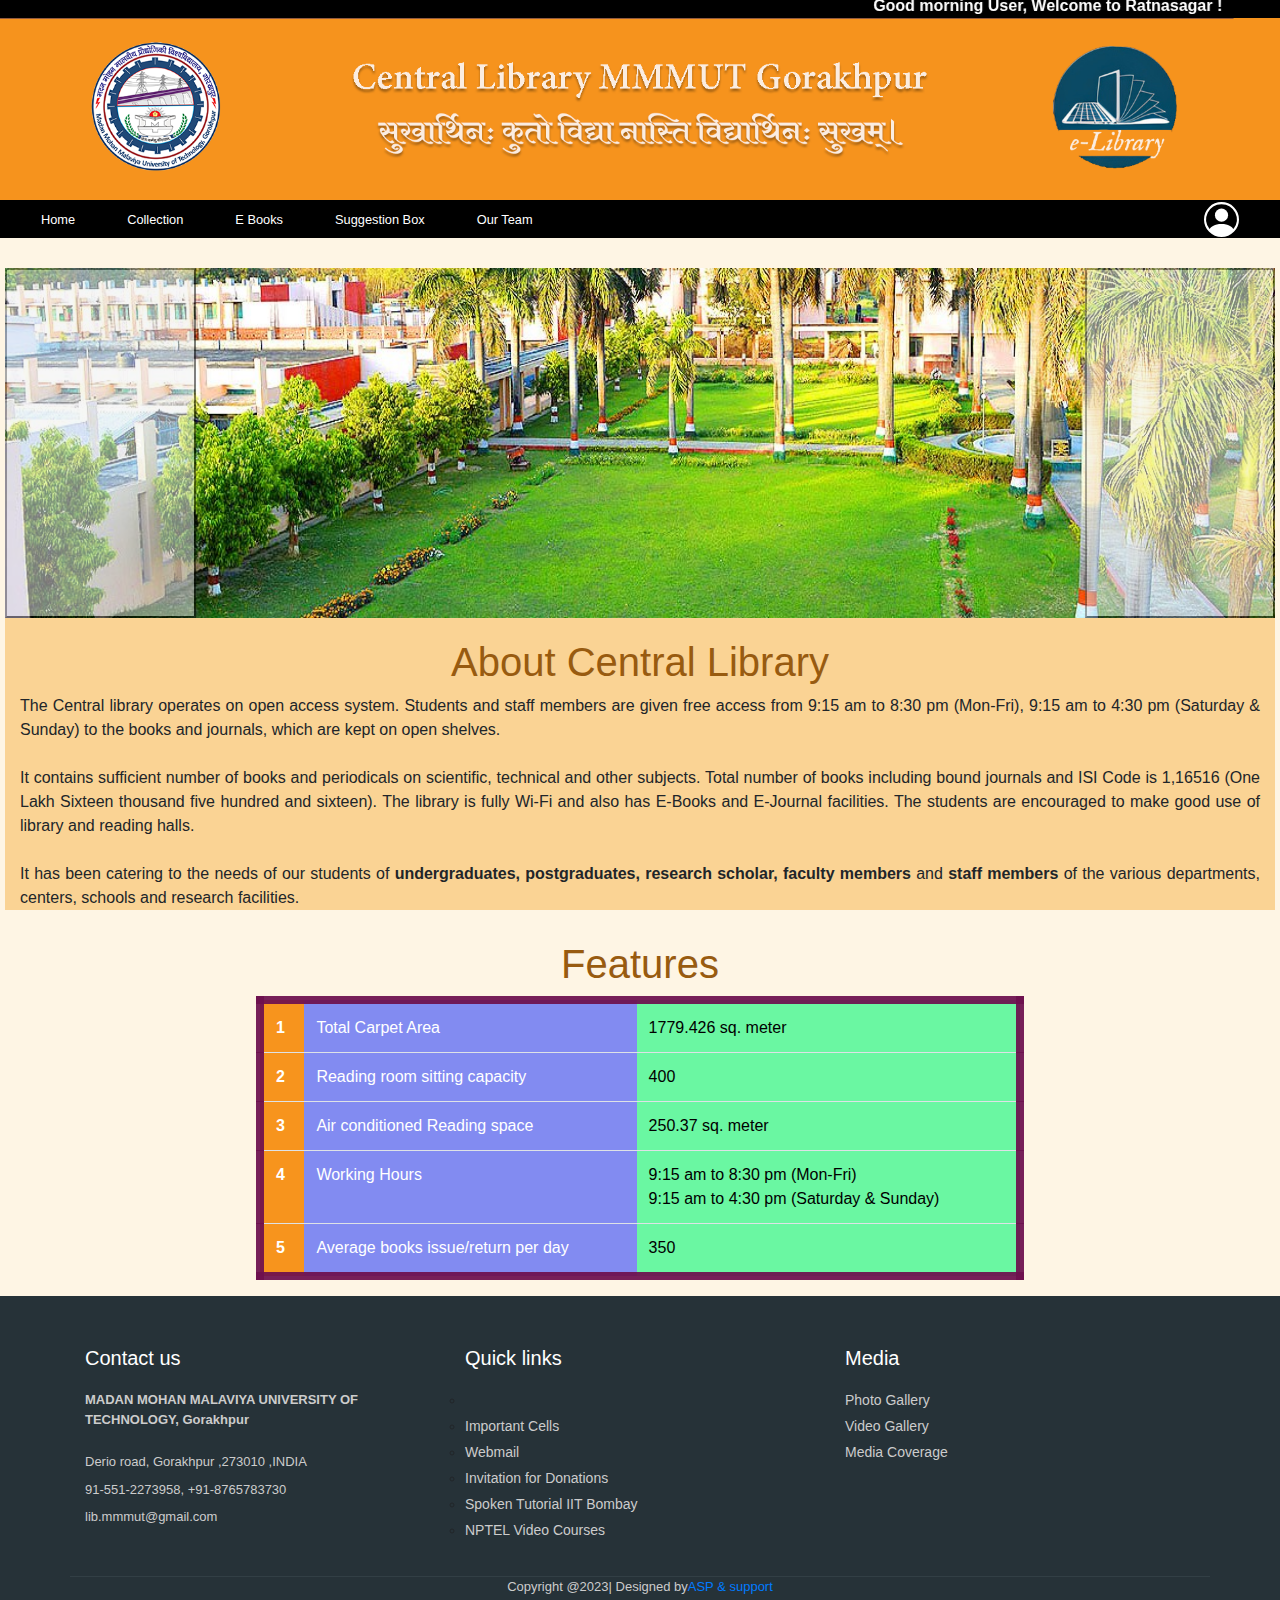
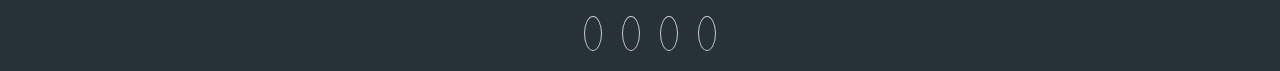
<file: index.html>
<!DOCTYPE html>
<html lang="en">
<head>
    <meta charset="UTF-8">
    <meta http-equiv="X-UA-Compatible" content="IE=edge">
    <meta name="viewport" content="width=device-width, initial-scale=1.0">
    <title>RS Central Library</title>
    <link rel="icon" type="image/png" href="logo.png"/>
    <link rel="stylesheet" href="index.css">
    <link rel="stylesheet" href="keyframes.css">
    <link href="https://cdn.jsdelivr.net/npm/bootstrap@5.3.0-alpha1/dist/css/bootstrap.min.css" rel="stylesheet" integrity="sha384-GLhlTQ8iRABdZLl6O3oVMWSktQOp6b7In1Zl3/Jr59b6EGGoI1aFkw7cmDA6j6gD" crossorigin="anonymous">
    <script src="https://cdn.jsdelivr.net/npm/bootstrap@5.3.0-alpha1/dist/js/bootstrap.bundle.min.js" integrity="sha384-w76AqPfDkMBDXo30jS1Sgez6pr3x5MlQ1ZAGC+nuZB+EYdgRZgiwxhTBTkF7CXvN" crossorigin="anonymous"></script>.

    <!-- footer  -->
    
<link href="//maxcdn.bootstrapcdn.com/bootstrap/4.1.1/css/bootstrap.min.css" rel="stylesheet" id="bootstrap-css">
<script src="//maxcdn.bootstrapcdn.com/bootstrap/4.1.1/js/bootstrap.min.js"></script>
<script src="//cdnjs.cloudflare.com/ajax/libs/jquery/3.2.1/jquery.min.js"></script>
<!------ Include the above in your HEAD tag ---------->

<link rel="stylesheet" href="https://stackpath.bootstrapcdn.com/bootstrap/4.1.3/css/bootstrap.min.css" integrity="sha384-MCw98/SFnGE8fJT3GXwEOngsV7Zt27NXFoaoApmYm81iuXoPkFOJwJ8ERdknLPMO" crossorigin="anonymous">
<link rel="stylesheet" href="https://use.fontawesome.com/releases/v5.2.0/css/all.css" integrity="sha384-hWVjflwFxL6sNzntih27bfxkr27PmbbK/iSvJ+a4+0owXq79v+lsFkW54bOGbiDQ" crossorigin="anonymous">
<!-- ................ -->


<!-- ................ -->
</head>
<body id="body"> 
  <div class="head">
        
    <div id="up">
      <marquee class="markus" width="100%" scrollamount="6"  behavior="alternate"> Good morning User, Welcome to Ratnasagar !</marquee>
      <marquee class="markus" id="mark2" width="100%" scrollamount="3"  > Good morning User, Welcome to Ratnasagar !</marquee>
        <img src="header.png" alt="" width="100%" height="100%">
    </div>
   
    <nav class="navbar2 nav sticky-top bg-body-tertiary">
      
      <div class="navbar2 container-fluid">
          <button type="button" class="btn btn-info hb" onclick="window.location.href = 'index.html';">Home </button>
          <button type="button" class="btn btn-info hb" ><a href="https://pritish-tomar.github.io/collection/" target="_blank">Collection</a> </button>
          <button type="button" class="btn btn-info hb" ><a href="http://www.mmmut.ac.in/Ebook" target="_blank">E Books</a> </button>
          <button type="button" class="btn btn-info hb" onclick="window.location.href = 'suggestion.html';">Suggestion Box</button>
          <button type="button" class="btn btn-info hb" onclick="window.location.href = 'team.html';">Our Team</button>
         <a href="form.html" id="pro"><img src="profile2.svg"width="100%" height="100%" alt="Login"></a>
       
        
        
        </nav>
            </div>


    <div id="mid">

  
    <div id="carouselExampleInterval" class="carousel slide mid1" data-bs-ride="carousel" >
        <div class="carousel-inner mid1">
          <div class="carousel-item " data-bs-interval="10000" id="mid1">
            <img src="sp1.jpg" class="d-block w-100 mid1" alt="...">
          </div>
          <div class="carousel-item active" data-bs-interval="2000">
            <img src="sp2.jpeg" class="d-block w-100 mid1" alt="...">
          </div>
          <div class="carousel-item">
            <img src="sp3.jpg" class="d-block w-100 mid1" alt="...">
          </div>
        </div>
        <button class="carousel-control-prev" type="button" data-bs-target="#carouselExampleInterval" data-bs-slide="prev">
          <span class="carousel-control-prev-icon" aria-hidden="true"></span>
          <span class="visually-hidden">Previous</span>
        </button>
        <button class="carousel-control-next" type="button" data-bs-target="#carouselExampleInterval" data-bs-slide="next">
          <span class="carousel-control-next-icon" aria-hidden="true"></span>
          <span class="visually-hidden">Next</span>
        </button>
      </div>

      <!-- <div class="list-group mid2">
  <a href="#" class="list-group-item list-group-item-action">Fully Automated issue and return of books</a>

  <a href="#" class="list-group-item list-group-item-action list-group-item-primary">Fully Wi-Fi</a>
  <a href="#" class="list-group-item list-group-item-action list-group-item-secondary">OPAC (Online Public Access Catalogue) is available for 24X7 on Intranet</a>
 
  
  
  <a href="#" class="list-group-item list-group-item-action list-group-item-info">CCTV Network</a>
  <a href="#" class="list-group-item list-group-item-action list-group-item-light">Air Conditioned Reading Room Facility (1 No.)</a>
  <a href="#" class="list-group-item list-group-item-action list-group-item-dark">Air Conditioned E-Library cum Reading Room Facility (1No.)</a>
</div> -->





<div id="about">
  <h1 class="heading1"> About Central Library</h1>
  <p>The Central library operates on open access system. Students and staff members are given free access from 9:15 am to 8:30 pm (Mon-Fri), 9:15 am to 4:30 pm (Saturday & Sunday) to the books and journals, which are kept on open shelves.</p>
  <br>
  <p>It contains sufficient number of books and periodicals on scientific, technical and other subjects. Total number of books including bound journals and ISI Code is 1,16516 (One Lakh Sixteen thousand five hundred and sixteen). The library is fully Wi-Fi and also has E-Books and E-Journal facilities. The students are encouraged to make good use of library and reading halls.</p>
  <br>
  <p>It has been catering to the needs of our students of <b> undergraduates, postgraduates, research scholar, faculty members</b> and <b>staff members</b> of the various departments, centers, schools and research facilities.</p>

</div>
<!-- about endsssssss -->
    </div>


<div class="fea">
<h1 class="heading1"> Features</h1>


<table class="table ">
  
  <tbody class="table-group-divider tab">
    <tr>
      <th scope="row" id="num">1</th>
      <td class="td1">Total Carpet Area</td>
      <td class="td2">1779.426 sq. meter</td>
      
    </tr>
    <tr>
      <th scope="row" id="num">2</th>
      <td class="td1">	Reading room sitting capacity</td>
      <td class="td2">400</td>
      
      
    </tr>
    <tr>
      <th scope="row" id="num">3</th>
      <td class="td1">Air conditioned Reading space</td>
      <td class="td2">250.37 sq. meter</td>
      
    </tr>
    <tr>
      <th scope="row" id="num">4</th>
      <td class="td1">Working Hours</td>
      <td class="td2">9:15 am to 8:30 pm (Mon-Fri) <br>
        9:15 am to 4:30 pm (Saturday & Sunday)</td>
      
      
    </tr>
    <tr>
      <th scope="row" id="num">5</th>
      <td class="td1">Average books issue/return per day</td >
      <td class="td2">350</td>
      
    </tr>
  </tbody>
</table>
</div>
<!-- .......................................-->
 

<!--footer starts from here-->
<footer class="footer">
  <div class="container bottom_border">
      <div class="row">
          <div class=" col-sm-4 col-md col-sm-4  col-12 col">
              <h5 class="headin5_amrc col_white_amrc pt2">Contact us</h5>
              <!--headin5_amrc-->
              <p class="mb10"><b> MADAN MOHAN MALAVIYA UNIVERSITY OF TECHNOLOGY, Gorakhpur </b></p>
              <p><i class="fa fa-location-arrow"></i> Derio road, Gorakhpur ,273010 ,INDIA </p>
              <p><i class="fa fa-phone"></i> 91-551-2273958, +91-8765783730 </p>
              <p><i class="fa fa fa-envelope"></i> lib.mmmut@gmail.com </p>


          </div>


          <div class=" col-sm-4 col-md  col-6 col">
              <h5 class="headin5_amrc col_white_amrc pt2">Quick links</h5>
              <!--headin5_amrc-->
              <ul class="footer_ul_amrc">
                  <ul>
                              
                      <li class="hasdrop"><li class="hasdrop"><a href="http://www.mmmut.ac.in/ImportantCells">Important Cells</a></li>
                      <li><a href="https://portal.office.com/" target="_blank">Webmail</a></li>
                      <li class="hasdrop"><a href="http://www.mmmut.ac.in/PDF/Regulations_for_Endowment-24_6.pdf" target="_blank">Invitation for Donations</a></li>
                      <li class="hasdrop"><a href=" http://www.mmmut.ac.in/pdf/SpokenTutorial.pdf" target="_blank">Spoken Tutorial IIT Bombay</a></li>
                      <li class="hasdrop"><a href="#">NPTEL Video Courses</a></li>
                  </ul>
              </ul>
              <!--footer_ul_amrc ends here-->
          </div>


          <div class=" col-sm-4 col-md  col-6 col">
              <h5 class="headin5_amrc col_white_amrc pt2">Media </h5>
              <!--headin5_amrc-->
              <ul class="footer_ul_amrc">
                  <li><a href="http://www.mmmut.ac.in/Photogallary1.aspx">Photo Gallery</a></li>
                  <li><a href="http://www.mmmut.ac.in/video_youtube.aspx">Video Gallery</a></li>
                  <li><a href="http://www.mmmut.ac.in/ViewMediaCoverage.aspx">Media Coverage</a></li>
                 
              </ul>
              <!--footer_ul_amrc ends here-->
          </div>



          <!--footer_ul2_amrc ends here-->

      </div>
  </div>


  <div class="container">

      <!--foote_bottom_ul_amrc ends here-->
      <p class="text-center">Copyright @2023| Designed by<a href="#" >ASP & support</a></p>

      <ul class="social_footer_ul">
          <li><a href="http://wwwfacebook.com/mmmut.ac.in"><i class="fab fa-facebook-f"></i></a></li>
          <li><a href="http://twitter.com/MmmutOfficial"><i class="fab fa-twitter"></i></a></li>
          <li><a href="https://www.linkedin.com/school/madan-mohan-malaviya-university-of-technology"><i
                      class="fab fa-linkedin"></i></a></li>
          <li><a href="http://youtbe.com/mmmut1"><i class="fab fa-youtube"></i></a></li>

      </ul>
      <!--social_footer_ul ends here-->
  </div>

  
</footer>




<script src="https://code.jquery.com/jquery-3.3.1.slim.min.js" integrity="sha384-q8i/X+965DzO0rT7abK41JStQIAqVgRVzpbzo5smXKp4YfRvH+8abtTE1Pi6jizo" crossorigin="anonymous"></script>
<script src="https://cdnjs.cloudflare.com/ajax/libs/popper.js/1.14.3/umd/popper.min.js" integrity="sha384-ZMP7rVo3mIykV+2+9J3UJ46jBk0WLaUAdn689aCwoqbBJiSnjAK/l8WvCWPIPm49" crossorigin="anonymous"></script>
<script src="https://stackpath.bootstrapcdn.com/bootstrap/4.1.3/js/bootstrap.min.js" integrity="sha384-ChfqqxuZUCnJSK3+MXmPNIyE6ZbWh2IMqE241rYiqJxyMiZ6OW/JmZQ5stwEULTy" crossorigin="anonymous"></script>
</body>
</html>
</file>
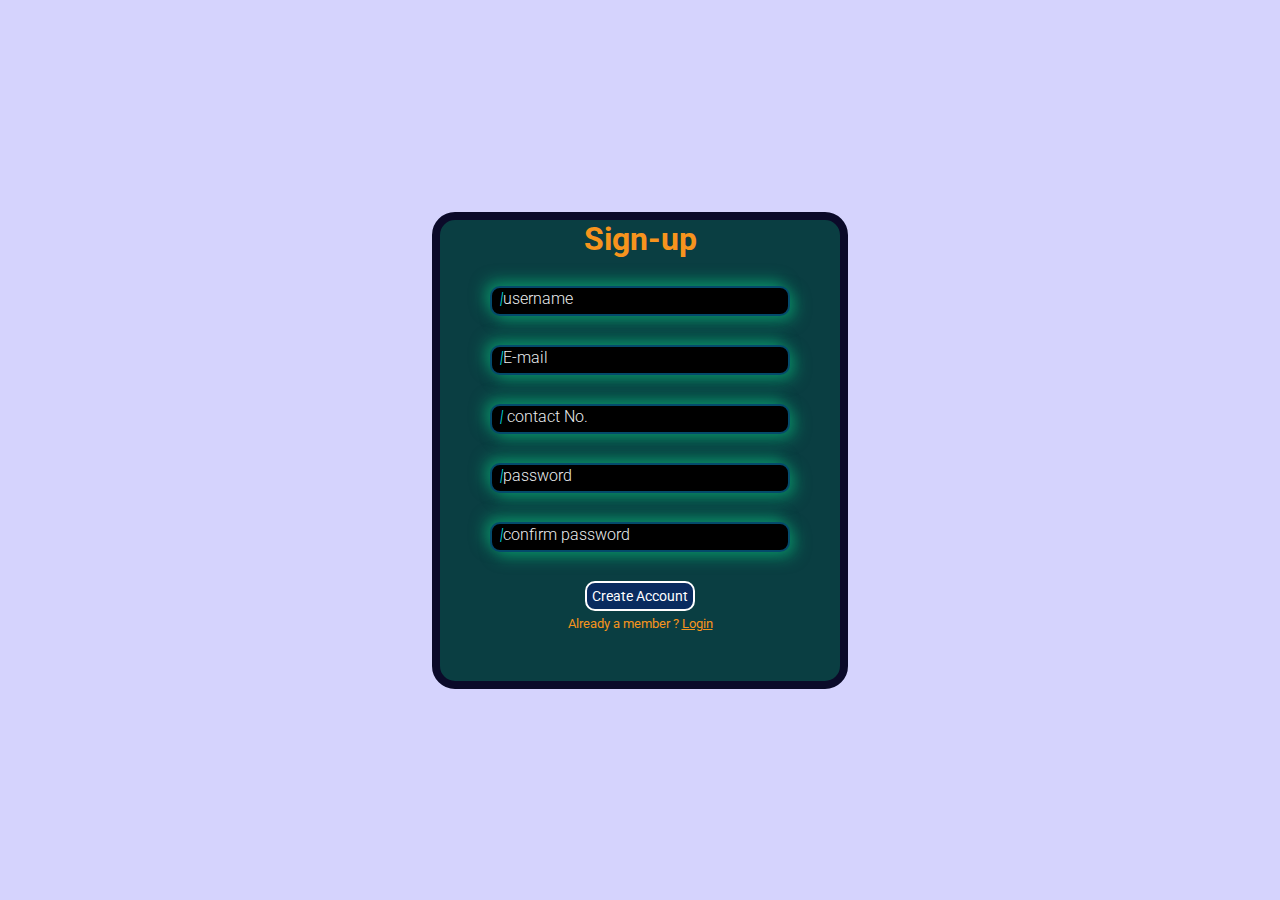
<file: form.html>
<!DOCTYPE html>
<html lang="en">
<head>
    <meta charset="UTF-8">
    <meta http-equiv="X-UA-Compatible" content="IE=edge">
    <meta name="viewport" content="width=device-width, initial-scale=1.0">
    <title>RS Sign-in</title>
    <link rel="icon" type="image/png" href="logo.png"/>
    <link rel="stylesheet" href="https://cdnjs.cloudflare.com/ajax/libs/font-awesome/6.2.1/css/all.min.css" integrity="sha512-MV7K8+y+gLIBoVD59lQIYicR65iaqukzvf/nwasF0nqhPay5w/9lJmVM2hMDcnK1OnMGCdVK+iQrJ7lzPJQd1w==" crossorigin="anonymous" referrerpolicy="no-referrer" />
    <link rel="stylesheet" href="styleset.css">
</head>
<body>
    
    <div class="container">
        <h1>Sign-up</h1>
<div class="form signup">
<form action="mailto:pritishtomar2004@gmail.com" method="post" enctype="text/plain" >
<div class="input">
<input type="text" id="name" name="Name" required="required"><span><i class="fa-regular fa-user"> |</i>username</span>
</div>
<div class="input">
<input type="text" id="Email" name="Email" required="required"><span><i class="fa-regular fa-envelope"> |</i>E-mail</span>
</div>
<div class="input">
<input type="number" id="Phone" name="Phone" required="required"><span><i class="fa-solid fa-phone">| </i>contact No.</span>
</div>
<div class="input ">
<input type="password" id="Pass" name="Pass" size="=20"      required="required" class="pass"  ><span><i class="fa-sharp fa-solid fa-lock"> |</i>password</span>

</div>
<div class="input ">
<input type="password" required="required" class="conf " onclick="green()"><span><i class="fa-solid fa-key"> |</i>confirm password</span>
</div>
<div class="input sub">
    <input type="submit" value="Create Account" onclick="return validate()">
</div>
</form>
<p>Already a member ? <a href="#" class="login">Login</a></p>


<div class="form signin">
    <h2>Sign In</h2>
    <div class="input">
        <input type="text" required="required"><span><i class="fa-sharp fa-solid fa-lock"> |</i>username</span>
        </div>

        <div class="input">
            <input type="password" required="required"><span><i class="fa-sharp fa-solid fa-lock"> |</i>password</span>
        </div>

            <div class="input">
                <input type="submit" value=" Login ">
            </div>

            <p>Not Registered ? <a href="#" class="create">Create an account</a></p>
  



</div>
</div>

<script>
    let login=document.querySelector('.login');  
    let sub=document.querySelector('.sub');  
    let form=document.querySelector('form');  
    let create=document.querySelector('.create');  
    let container=document.querySelector('.container');  
    let password=document.querySelector('.pass');  
    let confirmed=document.querySelector('.conf');  
var red="#ff6666";
var transparent="green"
    login.onclick=function(){
        container.classList.add('signinForm');
    }
    create.onclick=function(){
        container.classList.remove('signinForm');
    }

    function green(){
        if(password.value.length >8&&password.value.length<15) {  
            password.style.backgroundColor=transparent; 
            
            return true;  
        }  
    }
    
    function validate(){
        
        if(password.value.length < 8||password.value.length>15) {  
            password.style.backgroundColor=red; 
   alert(" **Password length must be atleast 8 characters and atmost 15 characters!"); 
   return false;  
  }  
  
//   .........................

if(((password.value)!=(confirmed.value))){
    alert("Password and confirm password do not match !");
    
    return false;
}
else{
    password.style.backgroundColor=transparent; 
    
}

    return true;
     
   
    }
</script>
</body>
</html>
</file>
<file: index.css>
*{
    padding: 0;
    margin: 0;
}

#body , #about ,.fea {
    max-width: 100vw;
    display: flex;
    flex-wrap: wrap;
    flex-direction: column;
    justify-content: center;
    align-items: center;
    
    
}
#body{
   background : #f4a1071c;
   /* border: 5px solid blue; */
   margin-bottom: 0;
   padding-top: 0;
}
.head{
  position:relative;  
  bottom: 30px;
 

   margin-top: 0;
    min-height: fit-content;
    background: #F7941D;
    /* border: 2px solid red; */
}


#up, #mid{
    display: flex;
    flex-wrap: wrap;
     flex-direction: row;
     margin-top: 0;
    /* justify-content: space-between; */
    /* align-items: center; */
     
    
    }
    
    .navbar2{
        background: hsl(0, 0%, 0%);
        height:38px;
        display: flex;
        flex-direction: row;
        align-items: center;
    }
    .nav{
        display: flex;
        flex-direction: column;
        justify-content: space-between;
        /* align-items: center; */
    }

    .markus{
        background: rgb(0, 0, 0);
        color: rgb(255, 255, 255);
        font-weight: 600;
    }
    #mark2{
        display: none;
    }
    .navbar2 .btn{
        background: #000000;
        color: white;
        font-weight: 500;
        margin: 0 12px 0 12px;
        border: 2px solid transparent;
        text-align: center;
        display: flex;
        justify-content: center;
        align-items: center;

    }
    .navbar2 .btn:hover{
        background: #ffffff;
        text-decoration: none;
        color: rgb(0, 0, 0);
    }
    .hb a:hover{
        background: #ffffff;
        text-decoration: none;
        color: rgb(0, 0, 0);
    }
    button :hover  a, .btn-info{
        background: #ffffff;
        text-decoration: none;
        color: rgb(0, 0, 0);
    }
    .navbar2 .hb{
        font-size: 0.8em;
        height: 2.5em;
        
    }
     .hb a{
        text-decoration: none;
        color: white;
        
    }
    
    #mid{
        padding: 0px 5px 10px 5px ;
           /* background : #f4a1071c; */

    }
    #mid1,.mid1{
        display: block;
        
        width: 100%;
        height: 350px;
    }
    /* .mid2{
        display: block;
        width: 450px;
        margin-left:20px;
        margin-right:20px;

    } */
    .heading1{
        margin-top: 20px;
        color: #985b10;
          /* text-align: center; */
    }
    #about p{
        text-align: justify;
        margin: 0PX 15PX 0PX 15PX;
       

    }
    #about{
        background: #f6b8568f;

    }
    .center80{ 
        display: flex;
        flex-direction: column;
        justify-self: center;
        border: 8px solid #F7941D;
        border-radius: 12px;
        width: 90%;
        
    }
    .fea{
        width: 60vw;
        justify-content: center;
        justify-self: center;
    }
    

    .fea table{
        border: 8px solid #6d104eee;
border-radius: 8px;
    }
    table tbody #num{
        background: #F7941D;
        color: white;

    }
    .tab tr .td1{
        background: #001aff7c;
        color: white;
    }
    .tab tr .td2{
        background: #1df77fa8;
        color: black;
    }


    /* ............. */
    footer{
        background: #000;
    }
    .col_white_amrc { color:#FFF;}
footer { width:100%; background-color:#263238; min-height:250px; padding:10px 0px 25px 0px ;}
.pt2 { padding-top:40px ; margin-bottom:20px ;}
footer p { font-size:13px; color:#CCC; padding-bottom:0px; margin-bottom:8px;}
.mb10 { padding-bottom:15px ;}
.footer_ul_amrc { margin:0px ; list-style-type:none ; font-size:14px; padding:0px 0px 10px 0px ; }
.footer_ul_amrc li {padding:0px 0px 5px 0px;}
.footer_ul_amrc li a{ color:#CCC;}
.footer_ul_amrc li a:hover{ color:#fff; text-decoration:none;}
.fleft { float:left;}
.padding-right { padding-right:10px; }

.footer_ul2_amrc {margin:0px; list-style-type:none; padding:0px;}
.footer_ul2_amrc li p { display:table; }
.footer_ul2_amrc li a:hover { text-decoration:none;}
.footer_ul2_amrc li i { margin-top:5px;}

.bottom_border { border-bottom:1px solid #323f45; padding-bottom:20px;}
.foote_bottom_ul_amrc {
	list-style-type:none;
	padding:0px;
	display:table;
	margin-top: 10px;
	margin-right: auto;
	margin-bottom: 10px;
	margin-left: auto;
}
.foote_bottom_ul_amrc li { display:inline;}
.foote_bottom_ul_amrc li a { color:#999; margin:0 12px;}

.social_footer_ul { display:table; margin:15px auto 0 auto; list-style-type:none;  }
.social_footer_ul li { padding-left:20px; padding-top:10px; float:left; }
.social_footer_ul li a { color:#CCC; border:1px solid #CCC; padding:8px;border-radius:50%;}
.social_footer_ul li i {  width:20px; height:20px; text-align:center;}



#splash{
    padding-top: 0;
}
 .navbar2 #pro{
position: absolute;
border-radius: 20px;
right: 30px;
height:35px;
width: 57px;
}
</file>
<file: keyframes.css>
@media screen and (min-width:440px) and (max-width: 800px) {
    .navbar2 .hb{
        font-size: 0.7em;
        height: 30px;
        
    }

    #mid1,.mid1{
        display: block;
        
        width: auto;

        height: 350px;
    }
    #mid{
        display: flex;
        justify-content: center;
    }
   .mid2{
    width: 80%;

   }
   .markus{
    display: none;

   }
   #mark2{
    display: block;
   }
  }


  @media screen and (max-width:440px){

    .navbar2 .hb{
        
        font-size: 0.6em;
        height: 25px;
        padding-top: 5px;
         
    }
    nav #drop{
        display:block;
    }
    
    #mid1,.mid1{
        display: block;
        
        width: auto;

        height: 200px;
    }
    #mid{
        display: flex;
        justify-content: center;
    }
   .mid2{
    width: 80%;
    font-size: 0.9em;

   }
   .fea{
    width: 95vw;
    justify-content: center;
    justify-self: center;
}


.markus{
    display: none;

   }
   #mark2{
    display: block;
   }
  }

  @media screen and (max-width:650px){
    nav .navbar2  .btn{
        /* display:none; */
       margin-left: 0;
       margin-right: 0;
       padding: 7px;
       font-size: 9px;
    }
  .navbar2{
        height: 30px;
    }
  .navbar2 button{
        height: 30px;
    }
    #pro{
        width: 20px;
        height: 20px;
    }
    #pro img{
        position: absolute;
     top: 5px;
     right: 8px;
        width: 25px;
        height: 25px;
    }

  }
</file>
<file: styleset.css>
@import url('https://fonts.googleapis.com/css2?family=Roboto:wght@300&display=swap');

*{
    margin:0;
    padding:0;
    box-sizing: border-box;
    color: #F7941D;
    font-family: 'Roboto', sans-serif;

}


body{
    display: flex;
    justify-content: center;
    align-items: center;
    min-height: 100vh;
    background: rgba(153, 149, 250, 0.416);
}
.container{
padding: 0 50px 50px 50px;
border: 8px solid rgb(11, 10, 41);
border-radius: 23px;
/* box-shadow:
 -5px -5px 15px  rgb(143, 6, 61),
5px 5px 15px  rgb(106, 24, 57),
inset -5px -5px 15px rgb(9, 43, 95),
inset 5px 5px 15px rgb(9, 43, 95)
; */
background: #0a3e42;
}
h1,h2{
    text-align: center;
    margin-bottom: 28px;
    
}
.container .form{
margin-top: 10px;
display: flex;
flex-direction: column;
justify-content: center;
align-items: center;
/* gap:8px; */
}

.input {
    display: flex;
    flex-direction: column;
    justify-content: center;


}
.input input,#message{
background: #000;
width: 300px;
height: 30px;
border: 2px solid rgb(4, 74, 107);
border-radius: 10px;
font-size: 0.9em;
padding: 5px;
text-align: center;
box-shadow: -5px -5px 15px rgba(9, 153, 107, 0.767)
,5px 5px 15px rgba(9, 153, 107, 0.767);
transition: 0.5s;

}
.input  span{
    position: relative;
    bottom: 32px;
    left: 5px;
   font-size: 1em;
   color: rgb(236, 238, 239);
   font-weight: 300;
    padding:5px 5px 5px 5px ;
    pointer-events: none;
  transition: 0.5s;

}

.input input:valid ~ span,
.input input:focus ~ span
{
    color: skyblue;
    border: 1px solid skyblue;
    background: black;
    transform:translateX(2px) translateY(-15px);
    font-size: 12px;
    padding: 4px;
    border-radius: 10px;
    letter-spacing: 0.1em;
    
    width: fit-content;
}
.input input:valid ,
.input input:focus 
{
    border: 1px solid skyblue;
}


.container .form .input i{
        
color: rgb(3, 232, 244);


}
 .input input[type="submit"]{
box-shadow: none;
font-weight: 400;
width: fit-content;
background: rgb(9, 43, 95);
color: rgb(255, 255, 255);
border: 2px solid white;
border-radius: 10px;
cursor: pointer; }


p{
    margin-top: 5px;
    text-align: center;
    font-size: 0.8em;
}
.signin{
display: flex;
flex-direction: column;
justify-content: center;
align-items: center;
}
h2{
    margin-top: 15px;
    font-size: 2;
}
.container .form.signin
{
    display: none;
}
.container.signinForm .form.signin{
    display: flex;
} 
.sub{
    display: flex;
    flex-direction: row;
    justify-content: center;

}
</file>
